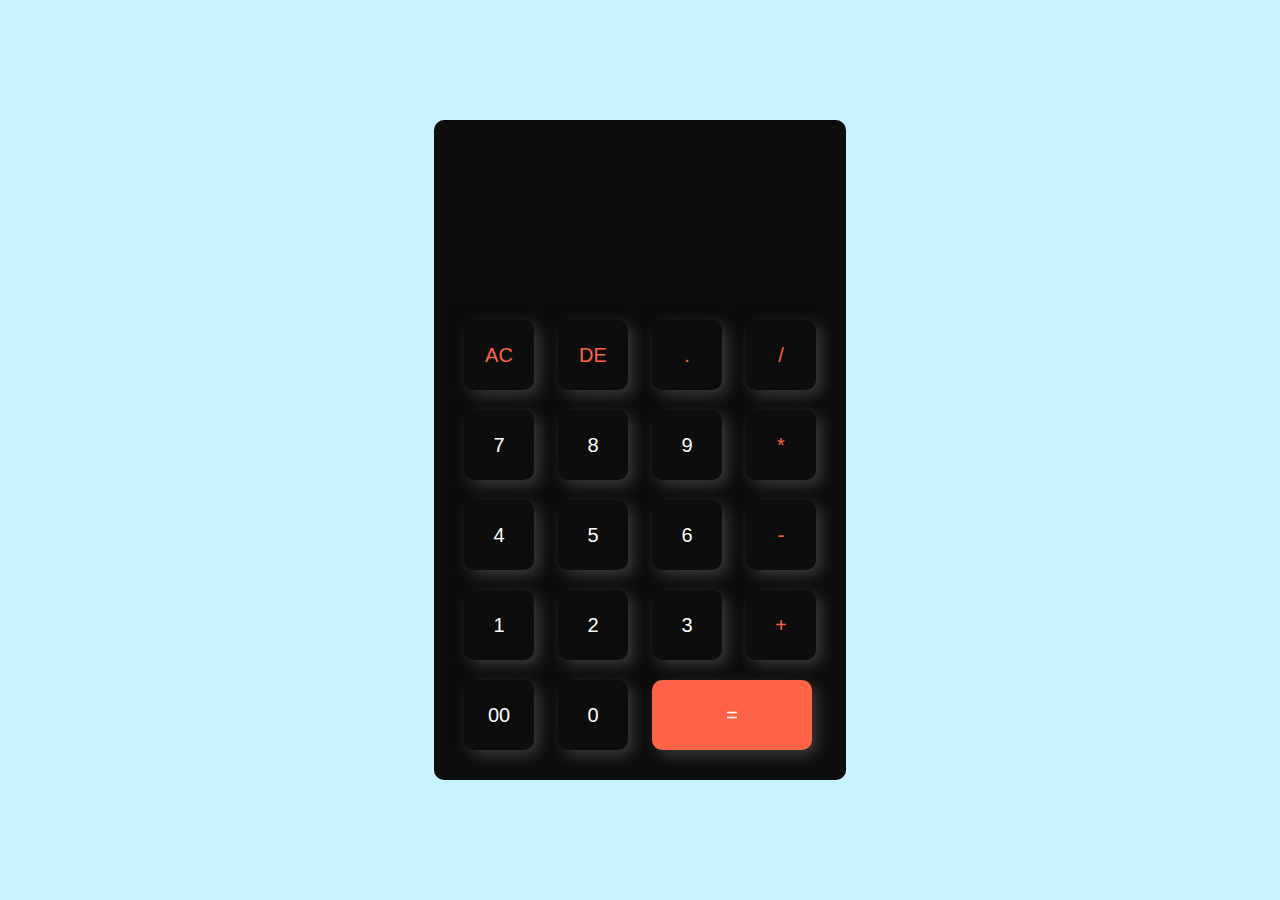
<file: index.html>
<!DOCTYPE html>
<html lang="en">
<head>
  <meta charset="UTF-8">
  <meta name="viewport" content="width=device-width, initial-scale=1.0">
  <title>Calculator</title>
  <style>
          *{
        box-sizing: border-box;
        margin: 0px;
        padding: 0px;
      }
      .container{
        width: 100%;
        height: 100vh;
        background: rgb(201,243,252);
        display: flex;
        justify-content: center;
        align-items: center;
      }
      form{
        padding: 20px;
        background: hsl(0,0%,5%);
        border-radius: 10px;
      }
      form div input{
        border: none;
        outline: none;
        width: 70px;
        height: 70px;
        margin: 10px;
        background: transparent;
        box-shadow: -8px -8px 15px rgba(0,0,0,0.1),5px 5px 15px rgba(255,255,255,0.2);
        border-radius: 10px;
        color: #fff;
        font-size: 20px;
        cursor: pointer;
        caret-color: tomato;
      }
      .operator{
        color: tomato;
      }
      .equal{
        width: 160px;
        background: tomato;
      }
      .display input{
        width: 340px;
        height: 150px;
        box-shadow: none;
        text-align: right;
        font-size: 30px;
      }
      @media screen and (max-width:720px){
        form div input{
          width: 73px;
          margin: 5px;
          box-shadow: -2px -2px 15px rgba(255,255,255,0.1),2px 2px 15px rgba(255,255,255,0.2);
        }
      }
  </style>
</head>
<body>
	<div class="container">
	  <form>
	    <div class="display">
	      <input type="number" name="display">
	    </div>
	    <div>
	      <input type="button" value="AC" onclick="display.value = '' " class="operator">
	      <input type="button" value="DE" onclick="display.value = display.value.toString().slice(0,-1)" class="operator">
	      <input type="button" value="." onclick="display.value += '.' " class="operator">
	      <input type="button" value="/" onclick="display.value += '÷' " class="operator">
	    </div>
	    <div>
	      <input type="button" value="7" onclick="display.value += '7' ">
	      <input type="button" value="8" onclick="display.value += '8' ">
	      <input type="button" value="9" onclick="display.value += '9' ">
	      <input type="button" value="*" onclick="display.value += '×' " class="operator">
	    </div>
	    <div>
	      <input type="button" value="4" onclick="display.value += '4' ">
	      <input type="button" value="5" onclick="display.value += '5' ">
	      <input type="button" value="6" onclick="display.value += '6' ">
	      <input type="button" value="-" onclick="display.value += '-' " class="operator">
	    </div>
	    <div>
	      <input type="button" value="1" onclick="display.value += '1' ">
	      <input type="button" value="2" onclick="display.value += '2' ">
	      <input type="button" value="3" onclick="display.value += '3' ">
	      <input type="button" value="+" onclick="display.value += '+' " class="operator">
	    </div>
	    <div>
	      <input type="button" value="00" onclick="display.value += '00' ">
	      <input type="button" value="0" onclick="display.value += '0' ">
	      <input type="button" value="=" onclick="display.value = eval(display.value)" class="equal">
	    </div>
	  </form>
	</div>
</body>
</html>
</file>
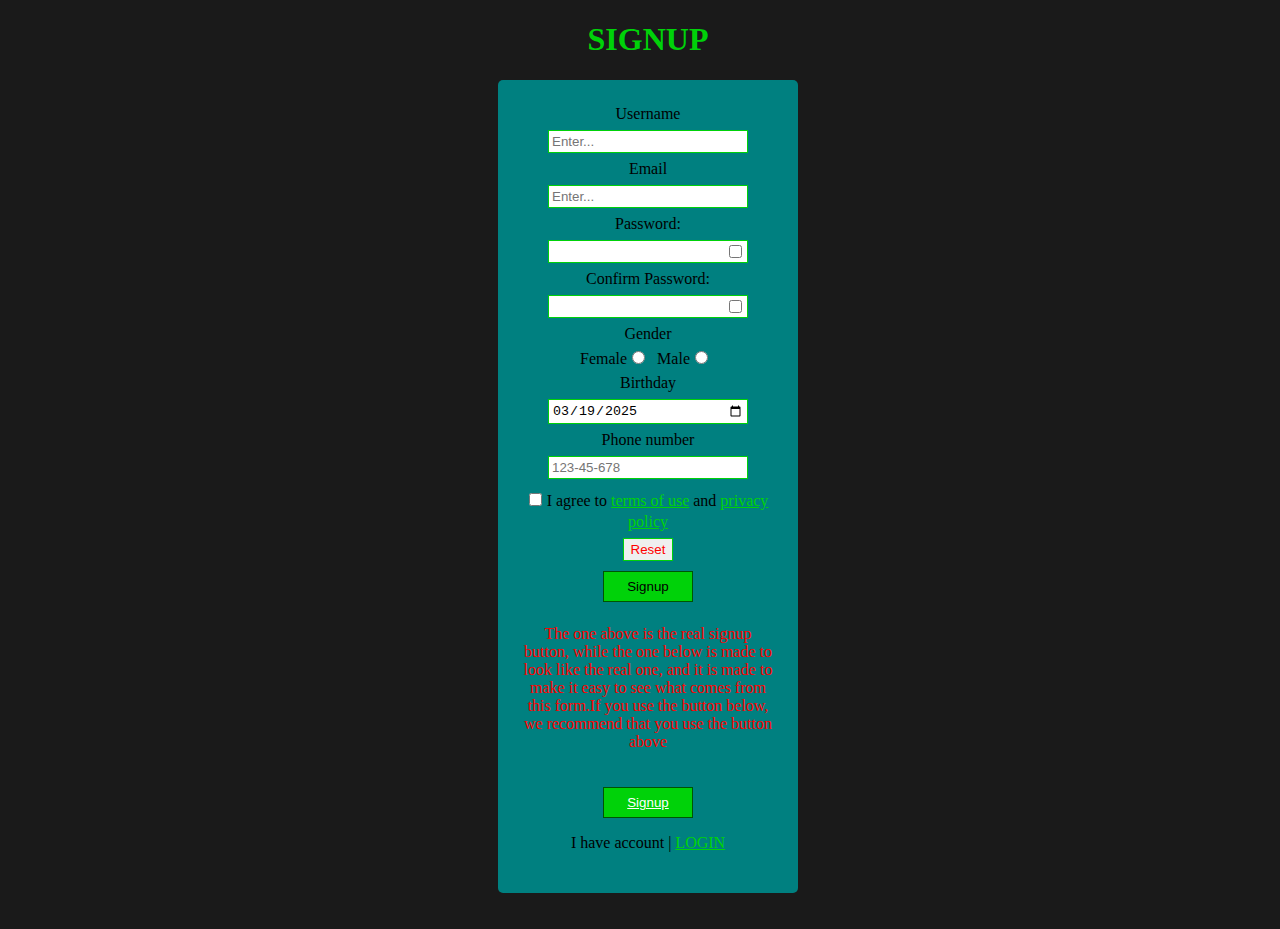
<file: Signup.html>
<!DOCTYPE html>
<html>
  <head>
    <meta http-equiv="content-type" content="text/html; charset=utf-8" />
    <meta name="viewport" content="width=device-width, initial-scale=1.0">
    <title>Sabian</title>
    <link rel="stylesheet" href="index.css" type="text/css" media="all" />
  </head>
  <body>
    <h1>SIGNUP</h1>
    <form action="verify.php" method="get" onsubmit="return validatePasswords()">
      <label for="uname">Username</label>
      <input type="text" name="uname" id="uname" placeholder="Enter..." required="" autofocus/>
      <label for="email">Email</label>
      <input type="email" name="email" id="email" placeholder="Enter..." required=""/>  
      <div id="passwordbox">
        <label for="password">Password:</label>
          <input type="password" id="password" name="password" required>
          <input type="checkbox" id="togglePassword">
          <label for="confirmPassword">Confirm Password:</label>
          <input type="password" id="confirmPassword" name="confirmPassword" required>
          <input type="checkbox" id="togglePassworda">
      </div>
        <label for="gender">Gender</label>
      <div id="genderdiv">
        <label for="female">Female </label>
        <input type="radio" name="female" id="female" required="" autofocus/>
        <label for="male">Male </label>
        <input type="radio" name="female" id="male" required="" autofocus/>
      </div>
      <label for="date">Birthday</label>
      <input type="date" name="date" id="date" placeholder="Enter..." required max="2025-03-19" min="1950-01-01" value="2025-03-19"/>
      <label for="phone">Phone number</label>
      <input type="tel" id="phone" name="phone" placeholder="123-45-678" maxlength="13" required>
        <span id="errorMessage" class="error"></span>
      <div>
      <input type="checkbox" name="accept" id="accept" required=""/>
      <label for="accept">I agree to <a href="#">terms of use</a> and <a href="#">privacy policy</a></label>
      </div>
        <input type="reset" value="Reset"  style="color:red; width:50px; margin-bottom:-10px; margin-left:0px;"/>
       <input type="submit" name="submit" id="submit" value="Signup"/>
       <p style="color:red;">The one above is the real signup button, while the one below is made to look like the real one, and it is made to make it easy to see what comes from this form.If you use the button below, we recommend that you use the button above</p>
      <button><a href="verify.html">Signup</a></button>
      <div>
        <p>I have account | <a href="Login.html">LOGIN</a></p>
      </div>
    </form>
     <script>
        function validatePasswords() {
            var password = document.getElementById("password").value;
            var confirmPassword = document.getElementById("confirmPassword").value;
            var errorMessage = document.getElementById("errorMessage");

            if (password !== confirmPassword) {
                errorMessage.textContent = "Passwords do not match!";
                return false;
            } else {
                errorMessage.textContent = "";
                return true;
            }
        }
      var passwordField = document.getElementById("password");
      const passwordFielda = document.getElementById("confirmPassword");
        const togglePassword = document.getElementById("togglePassword");
        const togglePassworda = document.getElementById("togglePassworda");

        togglePassword.addEventListener("change", function() {
            if (this.checked) {
                passwordField.type = "text";
            } else {
                passwordField.type = "password";
            }
        });
        togglePassworda.addEventListener("change", function() {
            if (this.checked) {
                passwordFielda.type = "text";
            } else {
                passwordFielda.type = "password";
            }
        });
    </script>
  </body>
</html>
</file>
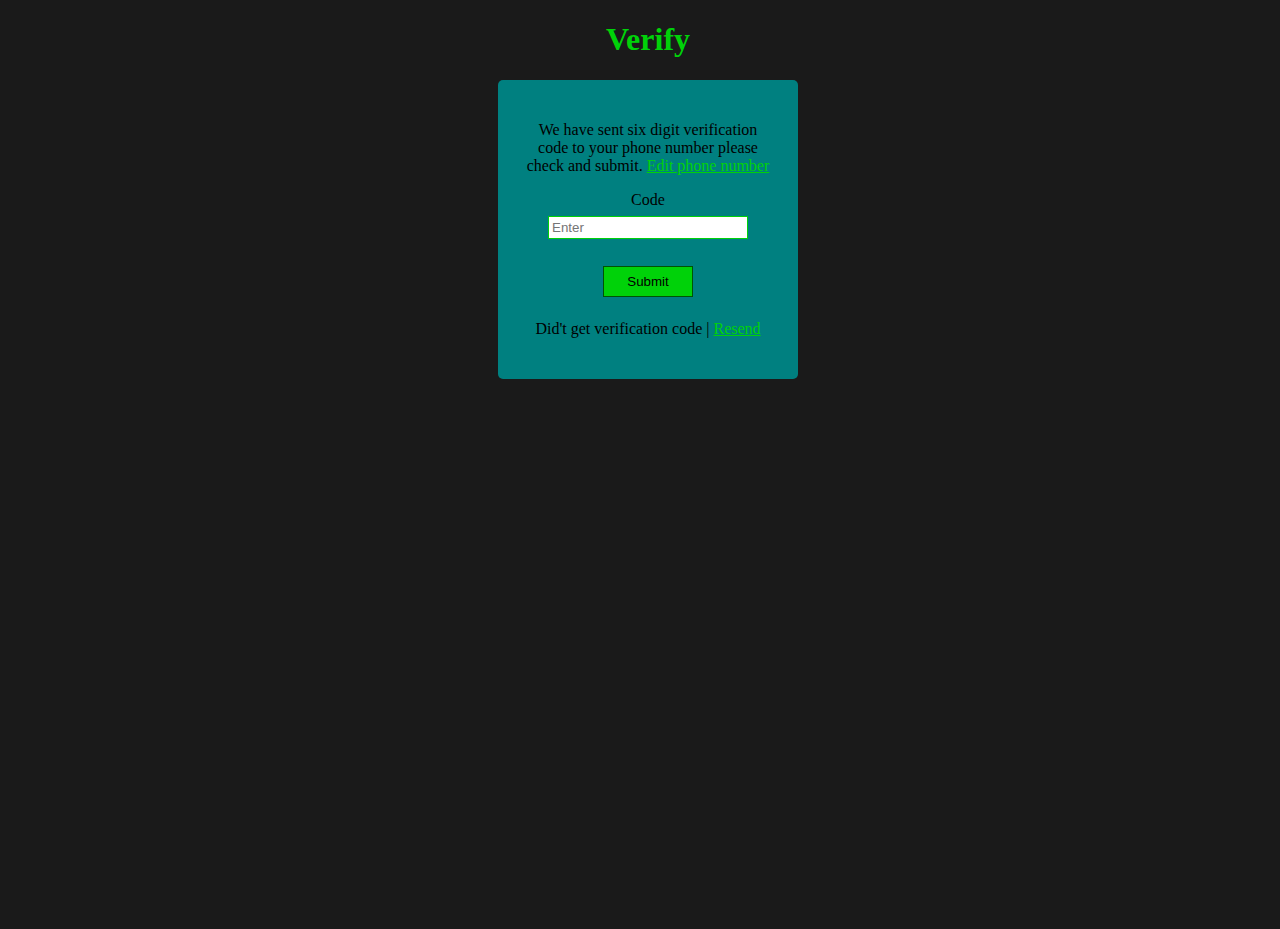
<file: verify.html>
<!DOCTYPE html>
<html>
  <head>
    <meta http-equiv="content-type" content="text/html; charset=utf-8" />
    <meta name="viewport" content="width=device-width, initial-scale=1.0">
    <title>Sabian</title>
    <link rel="stylesheet" href="index.css" type="text/css" media="all" />
  </head>
  <body>
    <h1>Verify</h1>
    <form action="index.php" method="get">
      <div>
        <p>We have sent six digit verification code to your phone number please check and submit. <a href="Signup.html">Edit phone number</a></p>
        <label for="code">Code</label><br />
        <input type="text" name="code" id="code" placeholder="Enter" maxlength="6"/>
      </div>
      <input type="submit" name="submit" id="submit" value="Submit" />
      <div>
        <p>Did't get verification code | <a href="#">Resend</a></p>
      </div>
    </form>
  </body>
</html>
</file>
<file: index.css>
*{
  box-sizing: border-box;
}
body{
  width: 100%;
  height: 100vh;
  background-color: hsl(0,0%,10%);
  text-align: center;
}
h1{
  color: #00d209;
}
form{
  width: 300px;
  height: auto;
  display: flex;
  flex-direction: column;
  align-items: center;
  background-color: teal;
  border-radius: 5px;
  margin: auto;
  padding: 25px;
}
input{
  width: 200px;
  margin: 7px 0px;
  padding: 3px;
  outline: none;
  border: 1px #00d209 solid;
  caret-color: #00d209;
}
#submit{
  width: 90px;
  padding: 7px;
  margin-top: 20px;
  background-color: #00d209;
  border: 1px #005404 solid;
}
button{
  width: 90px;
  padding: 7px;
  margin-top: 20px;
  background-color: #00d209;
  border: 1px #005404 solid;
}
input[type="checkbox"]{
  width: 15px;
  background-color: red;
  accent-color: #00d209;
}
a{
  color: #00d209;
}
button a{
  color: white;
}
.error {
     color: red;
     font-size: 14px;
}
#genderdiv{
  padding-top: 7px;
}
#genderdiv input{
  width: 15px;
  padding: 3px;
  margin: 0px;
  margin-right: 7px;
  margin-bottom: 10px;
}
#passwordbox{
  position: relative;
}
#togglePassword{
  position: absolute;
  right: 30px;
  margin-top: 12px;
}
#togglePassworda{
  position: absolute;
  right: 30px;
  margin-top: 12px;
}
</file>
